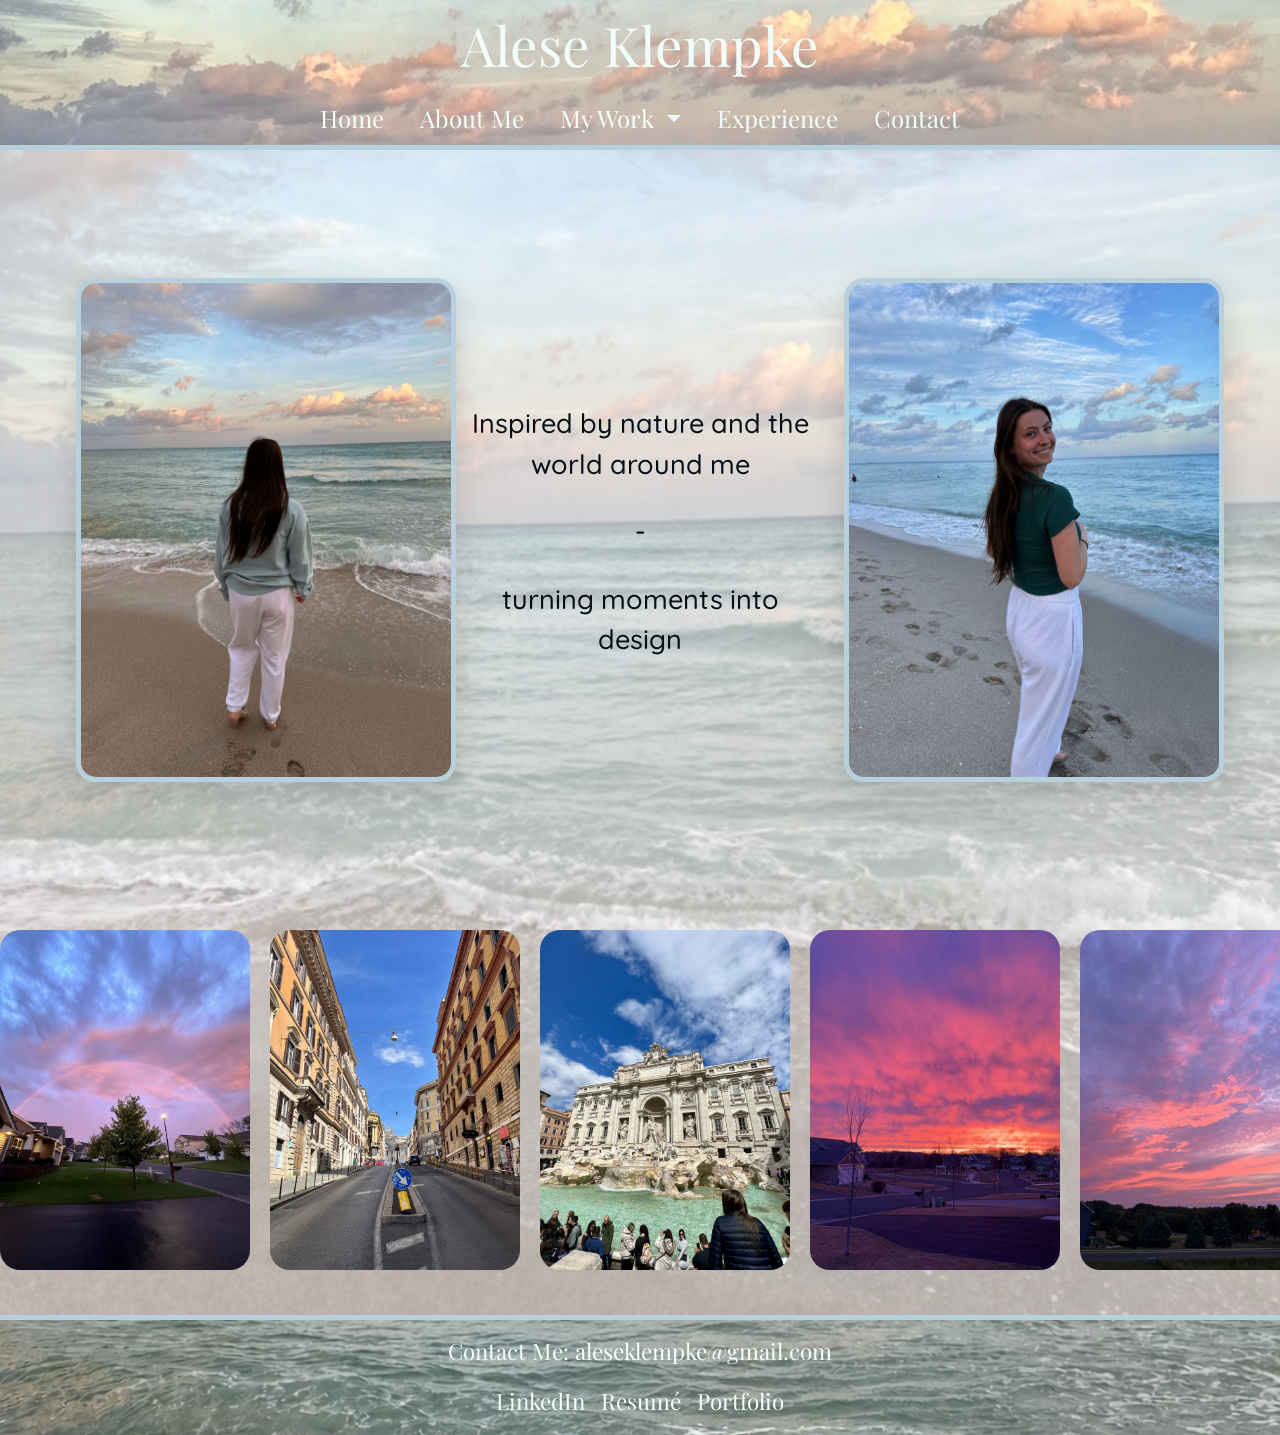
<file: index.html>
<!DOCTYPE html>
<html lang="en">

	<head>
		<link rel="stylesheet" href="https://cdnjs.cloudflare.com/ajax/libs/animate.css/4.1.1/animate.min.css"/>
		
		<meta name="viewport" content="width=device-width, initial-scale=1">

		<title>Home</title>

		<meta name="description" content="An advertising designer who enjoys capturing the world. Marketing, advertising, graphic design, digital media.">

		<meta property="og:image" content="https://aleseklempke.github.io/images/headshot1.webp">

		<link rel="icon" href="images/sunfavicon.ico" type="image/x-icon">

		<link href="https://cdn.jsdelivr.net/npm/bootstrap@5.3.8/dist/css/bootstrap.min.css" rel="stylesheet" integrity="sha384-sRIl4kxILFvY47J16cr9ZwB07vP4J8+LH7qKQnuqkuIAvNWLzeN8tE5YBujZqJLB" crossorigin="anonymous">
		<link href="https://cdnjs.cloudflare.com/ajax/libs/font-awesome/6.5.0/css/all.min.css" rel="stylesheet">

		<meta charset="UTF-8">
		<meta name="viewport" content="width=device-width, initial-scale=1.0">

		<link href="https://cdn.jsdelivr.net/npm/bootstrap@5.3.3/dist/css/bootstrap.min.css" rel="stylesheet">
		<link rel="stylesheet" href="styles/style.css">
		<link rel="stylesheet" href="styles/mobile.css">
	</head>
	
	<body>
		<!-- Navigation -->
		<nav class="navbar navbar-expand-md navbar-dark fixed-top">
			<div class="container nav-center">
				<a class="navbar-brand" href="#">Alese Klempke</a>
				<!-- this button shows up on mobile and allows you to open the drop down -->
				<button class="navbar-toggler" type="button" data-bs-toggle="collapse" data-bs-target="#navbarNav" aria-controls="navbarNav" aria-expanded="false" aria-label="Toggle navigation">
					<span class="navbar-toggler-icon"></span>
				</button>
				<div class="collapse navbar-collapse" id="navbarNav">
					<ul class="navbar-nav ms-auto">
						<li class="nav-item">
							<a class="nav-link" href="index.html">Home</a>
						</li>
						<li class="nav-item">
							<a class="nav-link" href="aboutme.html">About Me</a>
						</li>
						<li class="nav-item dropdown">
							<a class="nav-link dropdown-toggle" href="#" role="button"
								data-bs-toggle="dropdown" aria-expanded="false">
								My Work
							</a>

							<ul class="dropdown-menu">
								<li><a class="dropdown-item" href="print.html">Print</a></li>
								<li><a class="dropdown-item" href="digital.html">Digital</a></li>
							</ul>
						</li>
						<li class="nav-item">
							<a class="nav-link" href="experience.html">Experience</a>
						</li>
						<li class="nav-item">
							<a class="nav-link" href="contact.html">Contact</a>
						</li>
					</ul>
				</div>
			</div>
		</nav>

		<!-- Hero Section -->
		<section id="hero" class="hero-section">
			<div class="container-fluid">
				<div class="row align-items-center">
					<div class="col-md-4">
						<img src="images/florida.webp" class="hero-img">
					</div>
					<div class="col-md-4">
						<p class="lead mb-4"></a>Inspired by nature and the world around me</p>
						<p class="lead mb-4">-</p>
						<p class="lead mb-4">turning moments into design</p>
					</div>
					<div class="col-md-4">
						<img src="images/meonthebeach.webp" class="hero-img">
					</div>
				</div>
			</div>
		</section>		
		
		<!-- Photo Carousel -->
		<div class="carousel">
			<!-- <button class="carousel-btn left" onclick="moveSlide(-1)">&#10094;</button> -->

			<div class="carousel-track" id="carouselTrack">
				<!--photos 1-15 -->
				<img src="images/rainbow.webp" alt="Photo 1">
				<img src="images/italystreet.webp" alt="Photo 2">
				<img src="images/trevifountain.webp" alt="Photo 3">
				<img src="images/pinksunset.webp" alt="Photo 4">
				<img src="images/pinkpurplesunset.webp" alt="Photo 5">
				<img src="images/gondola.webp" alt="Photo 6">
				<img src="images/statefair.webp" alt="Photo 7">
				<img src="images/sunset.webp" alt="Photo 8">
				<img src="images/venice.webp" alt="Photo 9">
				<img src="images/insideofcolosseum.webp" alt="Photo 10">
				<img src="images/anotherrainbow.webp" alt="Photo 11">
				<img src="images/venicestreets.webp" alt="Photo 12">
				<img src="images/palmtrees.webp" alt="Photo 13">
				<img src="images/blueocean.webp" alt="Photo 14">
				<img src="images/venicelake.webp" alt="Photo 15">

				<!-- duplicate photos 1-15 again -->
				 <img src="images/rainbow.webp" alt="Photo 1">
				<img src="images/italystreet.webp" alt="Photo 2">
				<img src="images/trevifountain.webp" alt="Photo 3">
				<img src="images/pinksunset.webp" alt="Photo 4">
				<img src="images/pinkpurplesunset.webp" alt="Photo 5">
				<img src="images/gondola.webp" alt="Photo 6">
				<img src="images/statefair.webp" alt="Photo 7">
				<img src="images/sunset.webp" alt="Photo 8">
				<img src="images/venice.webp" alt="Photo 9">
				<img src="images/insideofcolosseum.webp" alt="Photo 10">
				<img src="images/anotherrainbow.webp" alt="Photo 11">
				<img src="images/venicestreets.webp" alt="Photo 12">
				<img src="images/palmtrees.webp" alt="Photo 13">
				<img src="images/blueocean.webp" alt="Photo 14">
				<img src="images/venicelake.webp" alt="Photo 15">
			</div>

			<!-- <button class="carousel-btn right" onclick="moveSlide(1)">&#10095;</button> -->
		</div>

		<footer class="site-footer">
			<div class="footer-content">
				<p>Contact Me: aleseklempke@gmail.com

				<p>
					<a href="https://www.linkedin.com/in/alese-klempke-520113363/" target="_blank">LinkedIn</a>
					<a href="https://b2ecb5e9-d43c-4726-bef8-1e2089702398.filesusr.com/ugd/9234f1_e55ea802aafe4021af4e179aff93436c.pdf" target="_blank">Resumé</a>
					<a href="https://www.canva.com/design/DAG9OL10SzY/IoiDsDWVdAYQS8tSmVMANA/view?utm_content=DAG9OL10SzY&utm_campaign=designshare&utm_medium=link2&utm_source=uniquelinks&utlId=h9655889e53" target="_blank">Portfolio</a>
				</p>
			</div>
		</footer>

		<script src="https://cdn.jsdelivr.net/npm/bootstrap@5.3.8/dist/js/bootstrap.bundle.min.js" integrity="sha384-FKyoEForCGlyvwx9Hj09JcYn3nv7wiPVlz7YYwJrWVcXK/BmnVDxM+D2scQbITxI" crossorigin="anonymous"></script>

	</body>
</html>
</file>
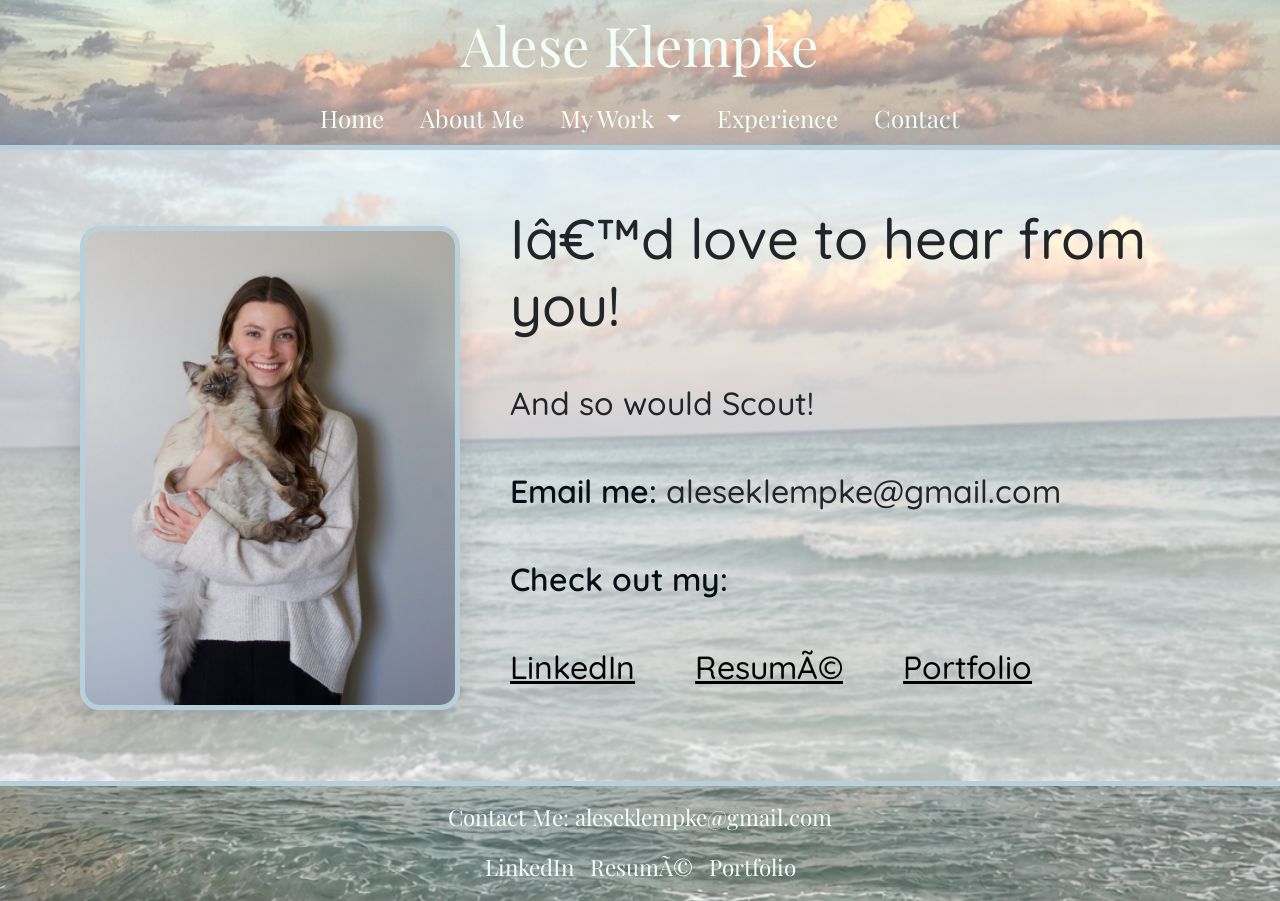
<file: contact.html>
<!DOCTYPE html>
<html lang="en">

	<head>
		<link rel="stylesheet" href="https://cdnjs.cloudflare.com/ajax/libs/animate.css/4.1.1/animate.min.css"/>
		
		<meta name="viewport" content="width=device-width, initial-scale=1">

		<title>Contact</title>

		<meta name="description" content="An advertising designer who enjoys capturing the world. Marketing, advertising, graphic design, digital media.">

		<meta property="og:image" content="https://aleseklempke.github.io/images/headshot1.webp">

		<link rel="icon" href="images/sunfavicon.ico" type="image/x-icon">

		<link href="https://cdn.jsdelivr.net/npm/bootstrap@5.3.8/dist/css/bootstrap.min.css" rel="stylesheet" integrity="sha384-sRIl4kxILFvY47J16cr9ZwB07vP4J8+LH7qKQnuqkuIAvNWLzeN8tE5YBujZqJLB" crossorigin="anonymous">

		<link href="https://cdn.jsdelivr.net/npm/bootstrap@5.3.3/dist/css/bootstrap.min.css" rel="stylesheet">
		<link href="./styles/style.css" rel="stylesheet">
		<link rel="stylesheet" href="styles/mobile.css">


	</head>
	
	<body>
		<!-- Navigation -->
		<nav class="navbar navbar-expand-md navbar-dark fixed-top">
			<div class="container nav-center">
				<a class="navbar-brand" href="#">Alese Klempke</a>
				<!-- this button shows up on mobile and allows you to open the drop down -->
				<button class="navbar-toggler" type="button" data-bs-toggle="collapse" data-bs-target="#navbarNav" aria-controls="navbarNav" aria-expanded="false" aria-label="Toggle navigation">
					<span class="navbar-toggler-icon"></span>
				</button>
				<div class="collapse navbar-collapse" id="navbarNav">
					<ul class="navbar-nav ms-auto">
						<li class="nav-item">
							<a class="nav-link" href="index.html">Home</a>
						</li>
						<li class="nav-item">
							<a class="nav-link" href="aboutme.html">About Me</a>
						</li>
						<li class="nav-item dropdown">
							<a class="nav-link dropdown-toggle" href="#" role="button"
								data-bs-toggle="dropdown" aria-expanded="false">
								My Work
							</a>

							<ul class="dropdown-menu">
								<li><a class="dropdown-item" href="print.html">Print</a></li>
								<li><a class="dropdown-item" href="digital.html">Digital</a></li>
							</ul>
						</li>
						<li class="nav-item">
							<a class="nav-link" href="experience.html">Experience</a>
						</li>
						<li class="nav-item">
							<a class="nav-link" href="contact.html">Contact</a>
						</li>
					</ul>
				</div>
			</div>
		</nav>

		<!-- Contact Section -->
		<section class="contact-section">

			<div class="contact-image">
				<img src="images/mescout.webp" alt="Alese with Scout">
			</div>

			<div class="contact-content">
				<h1>I’d love to hear from you!</h1>
				<p class="subtitle">And so would Scout!</p>

				<p class="email-line">
					<span>Email me:</span> aleseklempke@gmail.com
				</p>

				<p class="check-line">Check out my:</p>

				<div class="contact-links">
					<a href="https://www.linkedin.com/in/alese-klempke-520113363/" target="_blank">LinkedIn</a>

					<a href="https://b2ecb5e9-d43c-4726-bef8-1e2089702398.filesusr.com/ugd/9234f1_e55ea802aafe4021af4e179aff93436c.pdf" target="_blank">Resumé</a>

					<a href="https://www.canva.com/design/DAG9OL10SzY/IoiDsDWVdAYQS8tSmVMANA/view?utm_content=DAG9OL10SzY&utm_campaign=designshare&utm_medium=link2&utm_source=uniquelinks&utlId=h9655889e53" target="_blank">Portfolio</a>
				</div>
			</div>

		</section>

		<footer class="site-footer">
			<div class="footer-content">
				<p>Contact Me: aleseklempke@gmail.com

				<p>
					<a href="https://www.linkedin.com/in/alese-klempke-520113363/" target="_blank">LinkedIn</a>
					<a href="https://b2ecb5e9-d43c-4726-bef8-1e2089702398.filesusr.com/ugd/9234f1_e55ea802aafe4021af4e179aff93436c.pdf" target="_blank">Resumé</a>
					<a href="https://www.canva.com/design/DAG9OL10SzY/IoiDsDWVdAYQS8tSmVMANA/view?utm_content=DAG9OL10SzY&utm_campaign=designshare&utm_medium=link2&utm_source=uniquelinks&utlId=h9655889e53" target="_blank">Portfolio</a>
				</p>
			</div>
		</footer>

		<script src="https://cdn.jsdelivr.net/npm/bootstrap@5.3.8/dist/js/bootstrap.bundle.min.js" integrity="sha384-FKyoEForCGlyvwx9Hj09JcYn3nv7wiPVlz7YYwJrWVcXK/BmnVDxM+D2scQbITxI" crossorigin="anonymous"></script>

	</body>
</html>
</file>
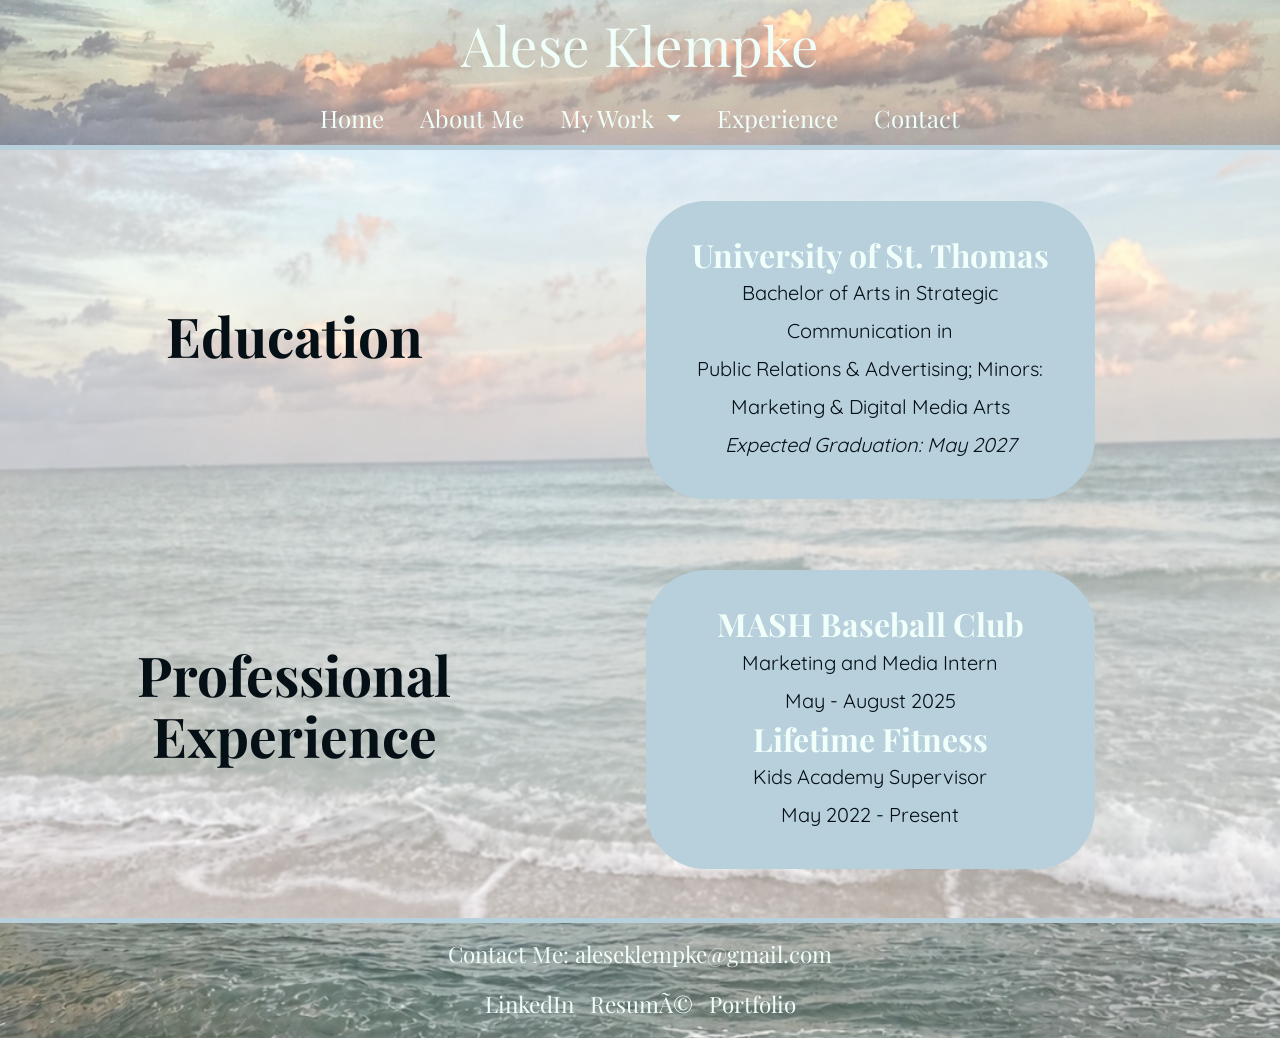
<file: experience.html>
<!DOCTYPE html>
<html lang="en">

	<head>
		<link rel="stylesheet" href="https://cdnjs.cloudflare.com/ajax/libs/animate.css/4.1.1/animate.min.css"/>
		
		<meta name="viewport" content="width=device-width, initial-scale=1">

		<title>Experience</title>

		<meta name="description" content="An advertising designer who enjoys capturing the world. Marketing, advertising, graphic design, digital media.">

		<meta property="og:image" content="https://aleseklempke.github.io/images/headshot1.webp">

		<link rel="icon" href="images/sunfavicon.ico" type="image/x-icon">

		<link href="https://cdn.jsdelivr.net/npm/bootstrap@5.3.8/dist/css/bootstrap.min.css" rel="stylesheet" integrity="sha384-sRIl4kxILFvY47J16cr9ZwB07vP4J8+LH7qKQnuqkuIAvNWLzeN8tE5YBujZqJLB" crossorigin="anonymous">

		<link href="https://cdn.jsdelivr.net/npm/bootstrap@5.3.3/dist/css/bootstrap.min.css" rel="stylesheet">
		<link href="./styles/style.css" rel="stylesheet">
		<link rel="stylesheet" href="styles/mobile.css">
	

	</head>
	
	<body>
		<!-- Navigation -->
		<nav class="navbar navbar-expand-md navbar-dark fixed-top">
			<div class="container nav-center">
				<a class="navbar-brand" href="#">Alese Klempke</a>
				<!-- this button shows up on mobile and allows you to open the drop down -->
				<button class="navbar-toggler" type="button" data-bs-toggle="collapse" data-bs-target="#navbarNav" aria-controls="navbarNav" aria-expanded="false" aria-label="Toggle navigation">
					<span class="navbar-toggler-icon"></span>
				</button>
				<div class="collapse navbar-collapse" id="navbarNav">
					<ul class="navbar-nav ms-auto">
						<li class="nav-item">
							<a class="nav-link" href="index.html">Home</a>
						</li>
						<li class="nav-item">
							<a class="nav-link" href="aboutme.html">About Me</a>
						</li>
						<li class="nav-item dropdown">
							<a class="nav-link dropdown-toggle" href="#" role="button"
								data-bs-toggle="dropdown" aria-expanded="false">
								My Work
							</a>

							<ul class="dropdown-menu">
								<li><a class="dropdown-item" href="print.html">Print</a></li>
								<li><a class="dropdown-item" href="digital.html">Digital</a></li>
							</ul>
						</li>
						<li class="nav-item">
							<a class="nav-link" href="experience.html">Experience</a>
						</li>
						<li class="nav-item">
							<a class="nav-link" href="contact.html">Contact</a>
						</li>
					</ul>
				</div>
			</div>
		</nav>

		<!-- Experience Section -->
		<section class="experience-page">

			<h1 class="experience-title">
				Marketing, Advertising, Graphic Design, Digital Media
			</h1>

			<div class="experience-line"></div>

			<div class="experience-section">
				<div class="experience-label">Education</div>

				<div class="experience-info">
				<h2>University of St. Thomas</h2>
				<p>Bachelor of Arts in Strategic Communication in<br>
				Public Relations & Advertising; Minors:<br>
				Marketing & Digital Media Arts</p>
				<p><em>Expected Graduation: May 2027</em></p>
				</div>
			</div>

			<div class="experience-section">
				<div class="experience-label large-label">
				Professional<br>Experience
				</div>

				<div class="experience-info">
				<h2>MASH Baseball Club</h2>
				<p>Marketing and Media Intern<br>
				May - August 2025</p>

				<h2>Lifetime Fitness</h2>
				<p>Kids Academy Supervisor<br>
				May 2022 - Present</p>
				</div>
			</div>

		</section>

		<footer class="site-footer">
			<div class="footer-content">
				<p>Contact Me: aleseklempke@gmail.com

				<p>
					<a href="https://www.linkedin.com/in/alese-klempke-520113363/" target="_blank">LinkedIn</a>
					<a href="https://b2ecb5e9-d43c-4726-bef8-1e2089702398.filesusr.com/ugd/9234f1_e55ea802aafe4021af4e179aff93436c.pdf" target="_blank">Resumé</a>
					<a href="https://www.canva.com/design/DAG9OL10SzY/IoiDsDWVdAYQS8tSmVMANA/view?utm_content=DAG9OL10SzY&utm_campaign=designshare&utm_medium=link2&utm_source=uniquelinks&utlId=h9655889e53" target="_blank">Portfolio</a>
				</p>
			</div>
		</footer>

		<script src="https://cdn.jsdelivr.net/npm/bootstrap@5.3.8/dist/js/bootstrap.bundle.min.js" integrity="sha384-FKyoEForCGlyvwx9Hj09JcYn3nv7wiPVlz7YYwJrWVcXK/BmnVDxM+D2scQbITxI" crossorigin="anonymous"></script>
		<script src="https://cdn.jsdelivr.net/npm/bootstrap@5.3.0/dist/js/bootstrap.bundle.min.js"></script>
		
		<script src="https://cdn.jsdelivr.net/npm/bootstrap@5.3.3/dist/js/bootstrap.bundle.min.js"></script>

		

	</body>
</html>
</file>
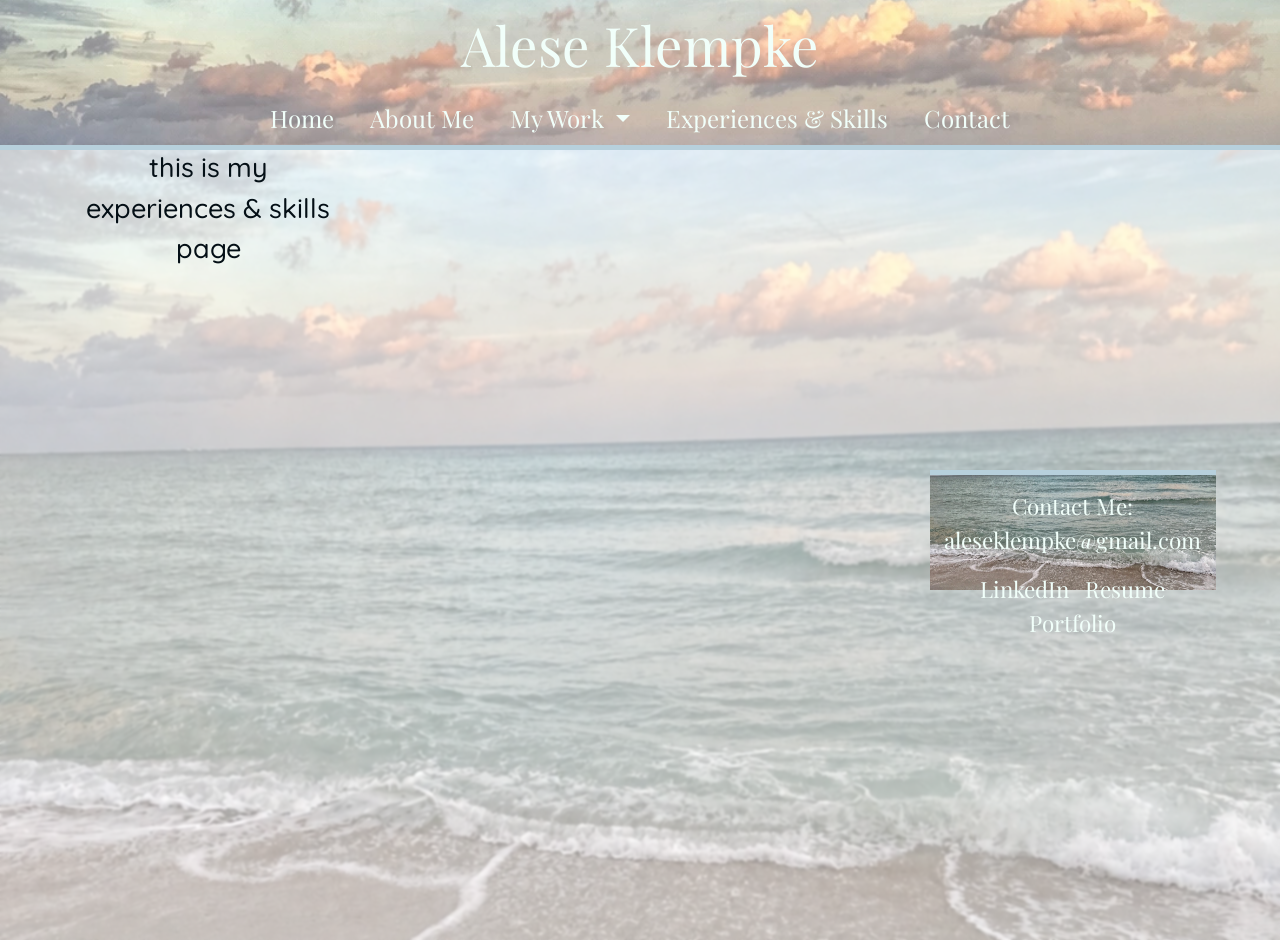
<file: experiences&skills.html>
<!DOCTYPE html>
<html lang="en">

	<head>
		<link rel="stylesheet" href="https://cdnjs.cloudflare.com/ajax/libs/animate.css/4.1.1/animate.min.css"/>
		
		<meta name="viewport" content="width=device-width, initial-scale=1">

		<title>Experiences&Skills</title>

		<meta name="description" content="An advertising designer who enjoys capturing the world. Marketing, advertising, graphic design, digital media.">

		<meta property="og:image" content="https://aleseklempke.github.io/images/headshot1.webp">

		<link rel="icon" href="images/sunfavicon.ico" type="image/x-icon">

		<link href="https://cdn.jsdelivr.net/npm/bootstrap@5.3.8/dist/css/bootstrap.min.css" rel="stylesheet" integrity="sha384-sRIl4kxILFvY47J16cr9ZwB07vP4J8+LH7qKQnuqkuIAvNWLzeN8tE5YBujZqJLB" crossorigin="anonymous">

		<link href="./styles/style.css" rel="stylesheet">

	</head>
	
	<body>
		<!-- Navigation -->
		<nav class="navbar navbar-expand-lg navbar-dark fixed-top">
			<div class="container nav-center">
				<a class="navbar-brand" href="#">Alese Klempke</a>
				<div class="collapse navbar-collapse" id="navbarNav">
					<ul class="navbar-nav ms-auto">
						<li class="nav-item">
							<a class="nav-link" href="index.html">Home</a>
						</li>
						<li class="nav-item">
							<a class="nav-link" href="aboutme.html">About Me</a>
						</li>
						<li class="nav-item dropdown">
							<a class="nav-link dropdown-toggle" role="button"
							data-bs-toggle="dropdown">
								My Work
							</a>
							<ul class="dropdown-menu">
								<li><a class="dropdown-item" href="print.html">Print</a></li>
								<li><a class="dropdown-item" href="digital.html">Digital</a></li>
							</ul>
						</li>
						<li class="nav-item">
							<a class="nav-link" href="experiences&skills.html">Experiences & Skills</a>
						</li>
						<li class="nav-item">
							<a class="nav-link" href="contact.html">Contact</a>
						</li>
					</ul>
				</div>
			</div>
		</nav>

		<!-- Hero Section -->
		<section id="hero" class="hero-section">
			<div class="container-fluid h-100">
				<div class="row align-items-center">
					<div class="col-md-4">
						<p class="lead mb-4"></a>this is my experiences & skills page</p>
					</div>
				</div>
			</div>

		<footer class="site-footer">
			<div class="footer-content">
				<p>Contact Me: aleseklempke@gmail.com

				<p>
					<a href="https://www.linkedin.com/in/alese-klempke-520113363/" target="_blank">LinkedIn</a>
					<a href="https://b2ecb5e9-d43c-4726-bef8-1e2089702398.filesusr.com/ugd/9234f1_e55ea802aafe4021af4e179aff93436c.pdf" target="_blank">Resume</a>
					<a href="https://www.canva.com/design/DAG9OL10SzY/IoiDsDWVdAYQS8tSmVMANA/view?utm_content=DAG9OL10SzY&utm_campaign=designshare&utm_medium=link2&utm_source=uniquelinks&utlId=h9655889e53" target="_blank">Portfolio</a>
				</p>
			</div>
		</footer>

		<script src="https://cdn.jsdelivr.net/npm/bootstrap@5.3.8/dist/js/bootstrap.bundle.min.js" integrity="sha384-FKyoEForCGlyvwx9Hj09JcYn3nv7wiPVlz7YYwJrWVcXK/BmnVDxM+D2scQbITxI" crossorigin="anonymous"></script>
		<script src="https://cdn.jsdelivr.net/npm/bootstrap@5.3.0/dist/js/bootstrap.bundle.min.js"></script>
		
		<script src="https://cdn.jsdelivr.net/npm/bootstrap@5.3.3/dist/js/bootstrap.bundle.min.js"></script>
	</body>
</html>
</file>
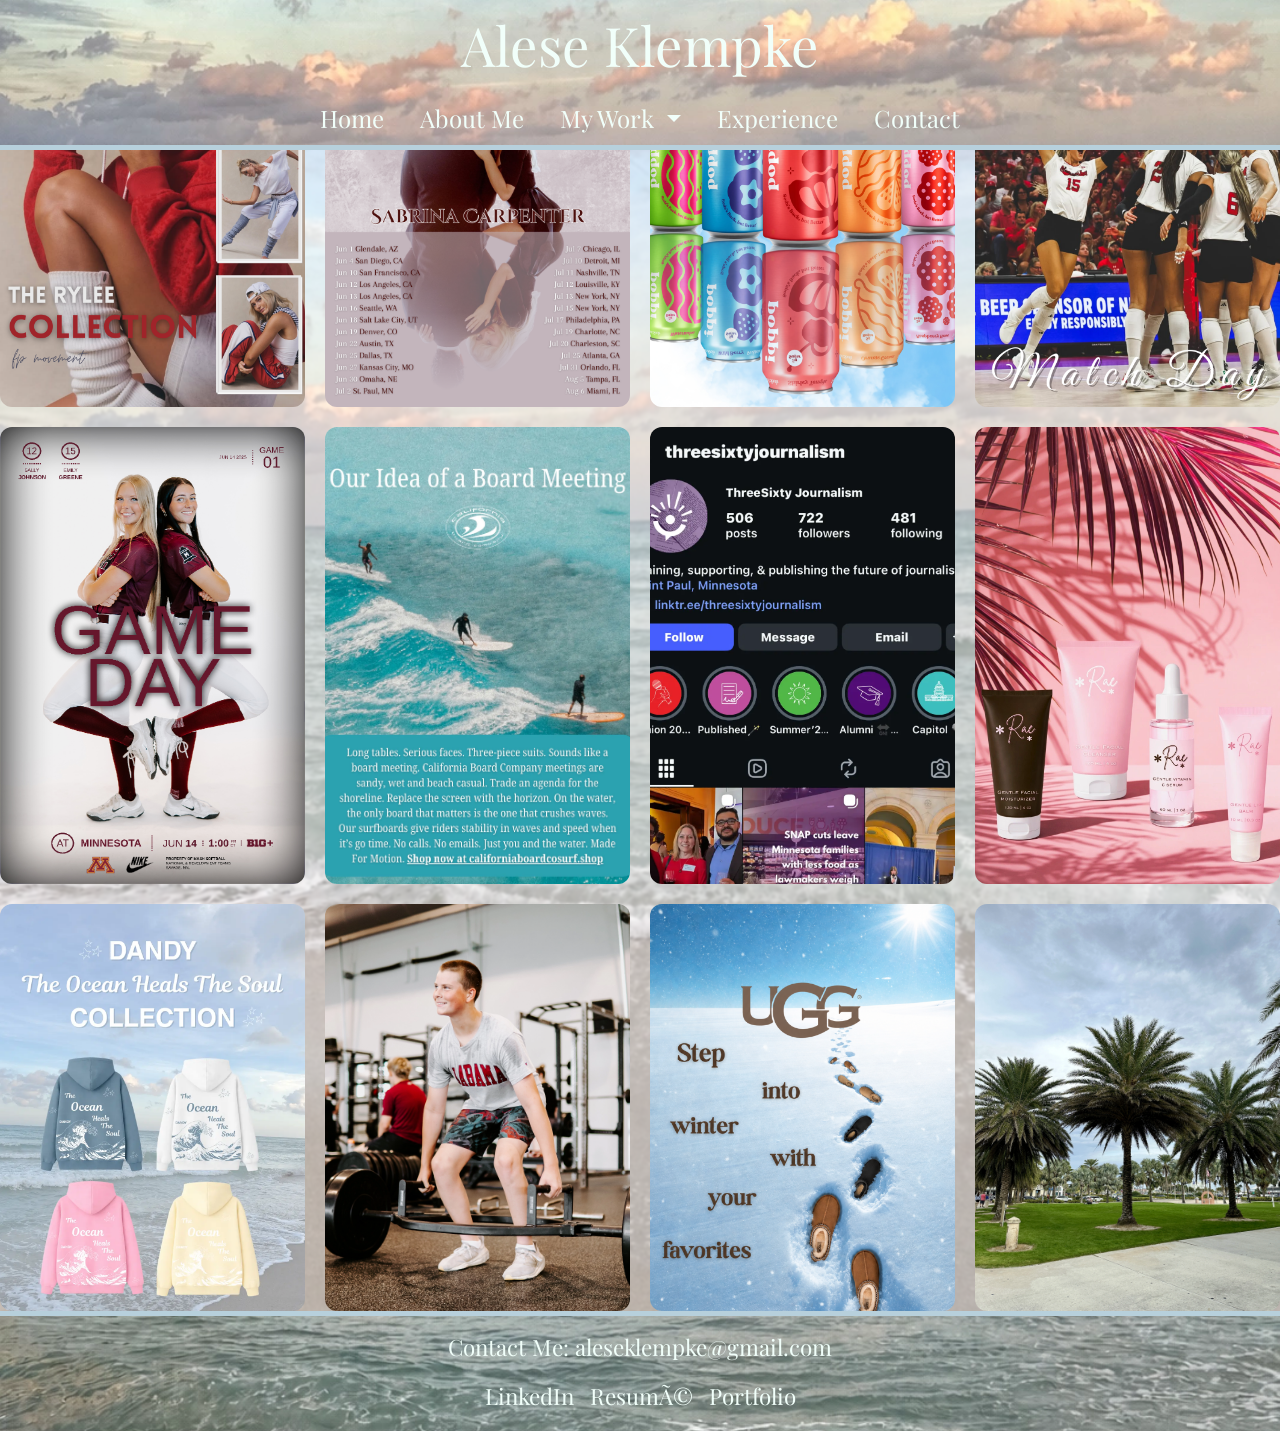
<file: print.html>
<!DOCTYPE html>
<html lang="en">

	<head>
		<link rel="stylesheet" href="https://cdnjs.cloudflare.com/ajax/libs/animate.css/4.1.1/animate.min.css"/>
		
		<meta name="viewport" content="width=device-width, initial-scale=1">

		<title>Print</title>

		<meta name="description" content="An advertising designer who enjoys capturing the world. Marketing, advertising, graphic design, digital media.">

		<meta property="og:image" content="https://aleseklempke.github.io/images/headshot1.webp">

		<link rel="icon" href="images/sunfavicon.ico" type="image/x-icon">

		<link href="https://cdn.jsdelivr.net/npm/bootstrap@5.3.8/dist/css/bootstrap.min.css" rel="stylesheet" integrity="sha384-sRIl4kxILFvY47J16cr9ZwB07vP4J8+LH7qKQnuqkuIAvNWLzeN8tE5YBujZqJLB" crossorigin="anonymous">

		<link href="https://cdn.jsdelivr.net/npm/bootstrap@5.3.3/dist/css/bootstrap.min.css" rel="stylesheet">
		<link href="./styles/style.css" rel="stylesheet">
		<link rel="stylesheet" href="styles/mobile.css">


	</head>
	
	<body>
		<!-- Navigation -->
		<nav class="navbar navbar-expand-md navbar-dark fixed-top">
			<div class="container nav-center">
				<a class="navbar-brand" href="#">Alese Klempke</a>
				<!-- this button shows up on mobile and allows you to open the drop down -->
				<button class="navbar-toggler" type="button" data-bs-toggle="collapse" data-bs-target="#navbarNav" aria-controls="navbarNav" aria-expanded="false" aria-label="Toggle navigation">
					<span class="navbar-toggler-icon"></span>
				</button>
				<div class="collapse navbar-collapse" id="navbarNav">
					<ul class="navbar-nav ms-auto">
						<li class="nav-item">
							<a class="nav-link" href="index.html">Home</a>
						</li>
						<li class="nav-item">
							<a class="nav-link" href="aboutme.html">About Me</a>
						</li>
						<li class="nav-item dropdown">
							<a class="nav-link dropdown-toggle" href="#" role="button"
								data-bs-toggle="dropdown" aria-expanded="false">
								My Work
							</a>

							<ul class="dropdown-menu">
								<li><a class="dropdown-item" href="print.html">Print</a></li>
								<li><a class="dropdown-item" href="digital.html">Digital</a></li>
							</ul>
						</li>
						<li class="nav-item">
							<a class="nav-link" href="experience.html">Experience</a>
						</li>
						<li class="nav-item">
							<a class="nav-link" href="contact.html">Contact</a>
						</li>
					</ul>
				</div>
			</div>
		</nav>

		<!-- Grid Section -->
		<section class="photo-collage">
  			<div class="collage-grid">

   				<div class="collage-item" onclick="openModal(['images/FPRed.webp', 'images/FPBlue.webp'], 'FP Movement x Rylee Arnold', 'These graphics were pieces I created for fun to learn how to use elements of text or images to make the background image stand out. Usually when I create work with multiple images I stack them on top of each other and find a space for them so they don’t cover the main image. For these graphics, I wanted to choose a background image and bring in elements that draw the focus of the main image as well as those elements. This was the reason I chose the images in frames on the side. I then matched the text color to the color in the images for both graphics. I wanted these pieces to be for Instagram that could be a sponsored ad for the collection or sale.')">
					<img src="images/FPRed.webp" alt="Photo 1">
				<div class="hover-text">FP Movement x Rylee Arnold</div>
    			</div>

    			<div class="collage-item" onclick="openModal(['images/SCPurple.webp', 'images/SCMaroon.webp'], 'Sabrina Carpenter Tour Dates Annoucement', 'I am a big fan of Sabrina Carpenter and love her Instagram posts that announce her tours with the tour dates. I wanted to create my own version of one for her new album. I used the Easy Reflection App on Canva to make the image reflect on the first graphic. In the second graphic I put a textured background over a solid background and moved it up so that the image looked like it overlaid into both layers. I matched the colors and text with the outfit in the image and added little details throughout the graphics to make it more fun. The image and name of the tour were my main focus which is why the dates aren’t as prominent. This was fun to make because it was a different type of design I’ve never tried before.')">
					<img src="images/SCPurple.webp" alt="Photo 2">
					<div class="hover-text">Sabrina Carpenter Tour Dates Annoucement</div>
    			</div>

    			<div class="collage-item" onclick="openModal(['images/poppi.webp'], 'Poppi Summer Collection', 'This graphic was something that I created for fun to learn how to make objects reflect over an axis. I like how Poppi does this on their Instagram post and I wanted to recreate my own. I used the Easy Reflection App on Canva to make the cans reflect. From there I resized them all to match the reflection. I also experimented with bubble font letters which was a new look for me when creating and I really like it. This graphic was a good opportunity for me to learn new tools on Canva and expand my creativity when creating pieces.')">
					<img src="images/poppi.webp" alt="Photo 3">
					<div class="hover-text">Poppi Summer Collection</div>
   				</div>

   				<div class="collage-item" onclick="openModal(['images/NEMIN.webp', 'images/NEOH.webp', 'images/NEPUR.webp'], 'Nebraska Volleyball Game Day', 'I have been a Nebraska Volleyball fan for years and wanted to make my own version of their Game Day posts. I picked three games they played last year and used the game information on each graphic. I liked the idea of having Match Day in fancy writing to stand out more. I wanted the graphics to be cohesive which is why the text is the same just with different information. This project I created for fun helped me learn how to balance professional with fun and let me go down a different avenue in design which is sports.')">
					<img src="images/NEMIN.webp" alt="Photo 4">
					<div class="hover-text">Nebraska Volleyball Game Day</div>
    			</div>

    			<div class="collage-item" onclick="openModal(['images/MASHWHITE.webp', 'images/MASHBLACK.webp'], 'MASH Game Day', 'These were my first Game Day graphics for Instagram posts on MASH Baseball’s page. This was my first time making graphics in Photoshop. I learned how to edit photos, add shadows to the background, and icons on the screen.')">
					<img src="images/MASHWHITE.webp" alt="Photo 5">
					<div class="hover-text">MASH Game Day</div>
    			</div>

    			<div class="collage-item" onclick="openModal(['images/PrintAd2.webp', 'images/PrintAd1.webp', 'images/PrintAd3.webp'], 'California Board Company Print Ads', 'For my Writing in Strat Comm class, I created an advertising campaign for a company that had little to no advertising. I chose California Board Company and these were my 3 print ads I made for the campaign. I learned how to make print ads for the first time, how to write headlines and body copy, and was able to expand my skill in designing graphics.')">
					<img src="images/PrintAd2.webp" alt="Photo 6">
					<div class="hover-text">California Board Company Print Ads</div>
    			</div>

    			<div class="collage-item" onclick="openModal(['images/360Cover3.webp', 'images/360Cover1.webp', 'images/360Cover5.webp', 'images/360Cover4.webp', 'images/ScrapbookFront.webp', 'images/ScrapbookBack.webp', 'images/PurpleFront.webp', 'images/PurpleBack.webp'], 'ThreeSixty Journalism Client Work', 'For my Media Design class we worked with a St. Thomas client to help improve their social media accounts. This was a group project and we each took an area we felt strongest in to give the best result. The client we worked with is ThreeSixty Journalism. I chose to revamp their Instagram and LinkedIn profile pictures, LinkedIn cover photo, Instagram story highlight covers, and design a couple post templates for their student story posts. I learned how to redesign on social media for a brand which was fun. I also learned how to blend my ideas with my group members as well as the client to create work that was improved and what the client was looking for.')">
					<img src="images/360Cover3.webp" alt="Photo 7">
					<div class="hover-text">ThreeSixty Journalism Client Work</div>
    			</div>

    			<div class="collage-item" onclick="openModal(['images/RaeInsta.webp', 'images/RaeGraphic.webp'], 'Rae Skincare Brand', 'In my graphic design class we had to create packaging for a box. It could be whatever we wanted and I decided to come up with my own brand of skincare called Rae. I’ve always loved the same Rae because it was simple and unique which is what I envisioned the skincare brand to be. I took the box an extra step and created my own skincare products for the brand and made social media graphic mockups for them. This project taught me how to create packaging for a box, products, and how to decide on what branding I wanted.')">
					<img src="images/RaeInsta.webp" alt="Photo 8">
					<div class="hover-text">Rae Skincare Brand</div>
    			</div>

    			<div class="collage-item" onclick="openModal(['images/DANDYCollection.webp', 'images/BlueHoodie.webp', 'images/PinkHoodie.webp', 'images/WhiteHoodie.webp', 'images/YellowHoodie.webp'], 'DANDY Collection', 'I’ve never designed clothing before and with this four piece collection of DANDY hoodies, I was able to experiment and create my own design. DANDY makes really unique designs for their hoodies and I wanted to create my own that represented me. I love the ocean and nature and made a design to represent that. I chose blue, white, pink, and yellow for the colors because they are my favorite colors to wear and also give a calming feeling just like the ocean. This project let me explore the world of design within fashion and I love how they turned out.')">
					<img src="images/DANDYCollection.webp" alt="Photo 9">
					<div class="hover-text">DANDY Collection</div>
    			</div>

      			<div class="collage-item" onclick="openModal(['images/MASHGray.webp', 'images/MASHRed.webp', 'images/MASHBW.webp', 'images/MASHGym.webp', 'images/MASHGirl1.webp', 'images/MASHGirl2.webp'], 'MASH Internship Photos', 'During my Marketing & Media internship with MASH Baseball, I was able to take photos with a professional camera and learn how to edit them. I’ve used a professional camera a couple of times but this internship allowed me to take photos of anything and find what looks good. I learned how to use Photoshop to edit the photos which was fun to experiment with. I love taking photos and had a lot of fun with these.')">
					<img src="images/MASHGray.webp" alt="Photo 10">
					<div class="hover-text">MASH Internship Photos</div>
    			</div>

   				 <div class="collage-item" onclick="openModal(['images/UGG.webp', 'images/UGG1.webp', 'images/UGG2.webp'], 'UGG Winter Favorites', 'For my Media Design class, we had to take a piece of work we had previously made and improve it. I chose a graphic I made for a Winter Collection for UGG. I improved the footprints to make them look more realistic with the boots in them. I wanted the text to look like a trail to match the footprint path. It was important that I made the UGG logo stand out. To make it feel more like winter I added realistic looking snowflakes to the background. By taking feedback and improving my design, I learned that sometimes the first design isn’t always the best and improvement makes for a better piece of work.')">
					<img src="images/UGG.webp" alt="Photo 11">
					<div class="hover-text">UGG Winter Favorites</div>
    			</div>

    			<div class="collage-item" onclick="openModal(['images/palmtrees.webp', 'images/blueocean.webp', 'images/hollywoodsign.webp', 'images/lakeclouds.webp', 'images/tree.webp', 'images/tulips.webp', 'images/italylake.webp', 'images/italytrees.webp', 'images/clouds.webp', 'images/planeclouds.webp'],'Nature Photos', 'I love nature and taking photos of nature. This is a collection of my favorite photos I’ve taken of the world around me. Some are at home and others are from vacations I’ve taken. I wanted to show something that I love to do that can also be art.')">
					<img src="images/palmtrees.webp" alt="Photo 12">
					<div class="hover-text">Nature Photos</div>
    			</div>

  			</div>
		</section>

		<div id="modal" class="modal">
			<span class="close" onclick="closeModal()">&times;</span>

			<div class="modal-content">
				<div id="modalImages" class="modal-image-scroll"></div>

				<h2 id="modalTitle"></h2>
				<p id="modalText"></p>
			</div>
		</div>

		<footer class="site-footer">
			<div class="footer-content">
				<p>Contact Me: aleseklempke@gmail.com

				<p>
					<a href="https://www.linkedin.com/in/alese-klempke-520113363/" target="_blank">LinkedIn</a>
					<a href="https://b2ecb5e9-d43c-4726-bef8-1e2089702398.filesusr.com/ugd/9234f1_e55ea802aafe4021af4e179aff93436c.pdf" target="_blank">Resumé</a>
					<a href="https://www.canva.com/design/DAG9OL10SzY/IoiDsDWVdAYQS8tSmVMANA/view?utm_content=DAG9OL10SzY&utm_campaign=designshare&utm_medium=link2&utm_source=uniquelinks&utlId=h9655889e53" target="_blank">Portfolio</a>
				</p>
			</div>
		</footer>

		<script src="https://cdn.jsdelivr.net/npm/bootstrap@5.3.8/dist/js/bootstrap.bundle.min.js" integrity="sha384-FKyoEForCGlyvwx9Hj09JcYn3nv7wiPVlz7YYwJrWVcXK/BmnVDxM+D2scQbITxI" crossorigin="anonymous"></script>

		<script>
		function openModal(images, title, text) {
			const modal = document.getElementById("modal");
			const modalImages = document.getElementById("modalImages");
			const modalTitle = document.getElementById("modalTitle");
			const modalText = document.getElementById("modalText");

			modalImages.innerHTML = "";

			images.forEach(function(image) {
			const img = document.createElement("img");
			img.src = image;
			img.classList.add("modal-img");
			modalImages.appendChild(img);
			});

			modalTitle.textContent = title;
			modalText.textContent = text;
			modal.style.display = "block";
		}

		function closeModal() {
			document.getElementById("modal").style.display = "none";
		}
		</script>
		
		
	</body>
</html>
</file>
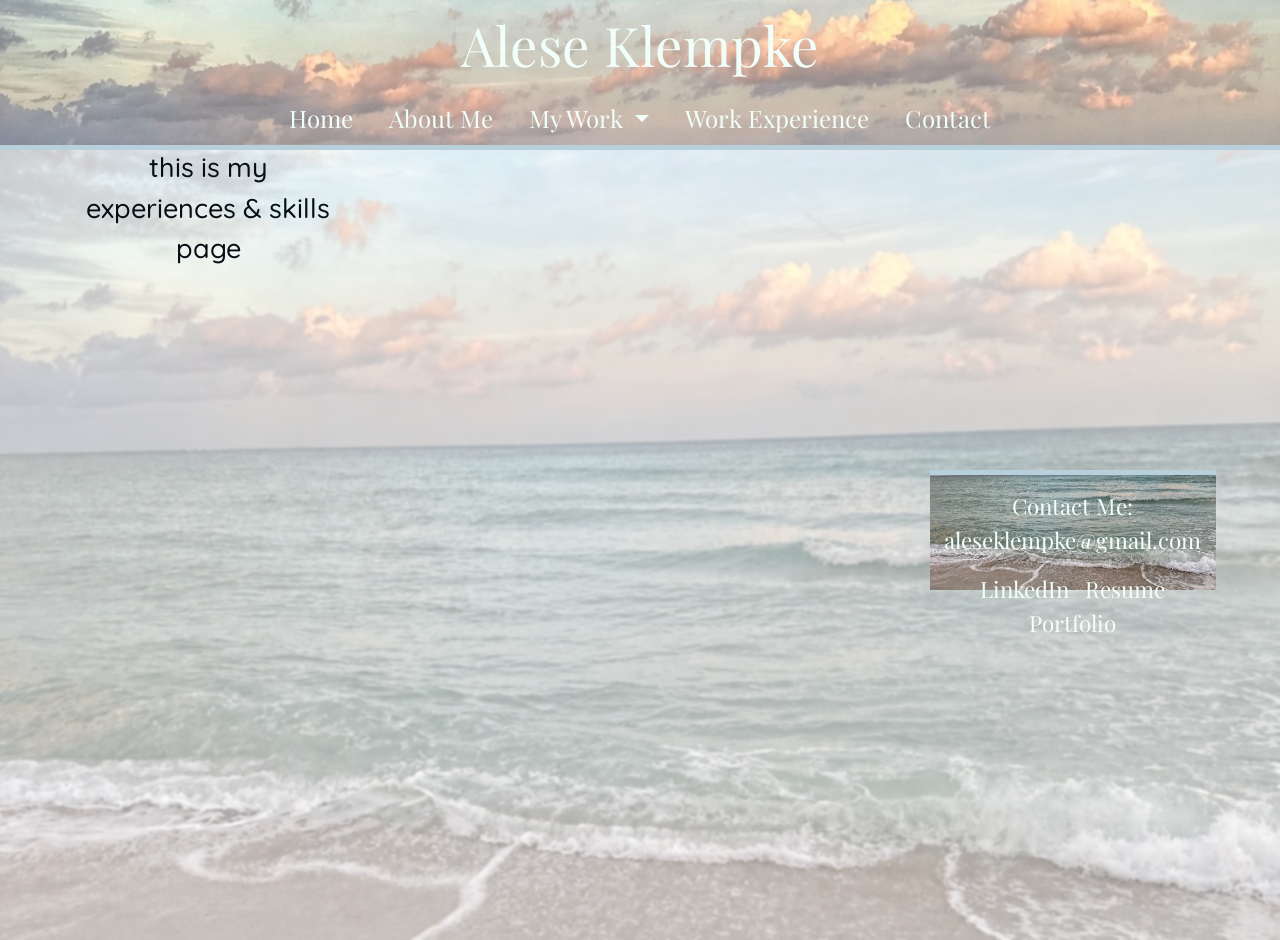
<file: work experience.html>
<!DOCTYPE html>
<html lang="en">

	<head>
		<link rel="stylesheet" href="https://cdnjs.cloudflare.com/ajax/libs/animate.css/4.1.1/animate.min.css"/>
		
		<meta name="viewport" content="width=device-width, initial-scale=1">

		<title>Experiences&Skills</title>

		<meta name="description" content="An advertising designer who enjoys capturing the world. Marketing, advertising, graphic design, digital media.">

		<meta property="og:image" content="https://aleseklempke.github.io/images/headshot1.webp">

		<link rel="icon" href="images/sunfavicon.ico" type="image/x-icon">

		<link href="https://cdn.jsdelivr.net/npm/bootstrap@5.3.8/dist/css/bootstrap.min.css" rel="stylesheet" integrity="sha384-sRIl4kxILFvY47J16cr9ZwB07vP4J8+LH7qKQnuqkuIAvNWLzeN8tE5YBujZqJLB" crossorigin="anonymous">

		<link href="./styles/style.css" rel="stylesheet">

	</head>
	
	<body>
		<!-- Navigation -->
		<nav class="navbar navbar-expand-lg navbar-dark fixed-top">
			<div class="container nav-center">
				<a class="navbar-brand" href="#">Alese Klempke</a>
				<div class="collapse navbar-collapse" id="navbarNav">
					<ul class="navbar-nav ms-auto">
						<li class="nav-item">
							<a class="nav-link" href="index.html">Home</a>
						</li>
						<li class="nav-item">
							<a class="nav-link" href="aboutme.html">About Me</a>
						</li>
						<li class="nav-item dropdown">
							<a class="nav-link dropdown-toggle" role="button"
							data-bs-toggle="dropdown">
								My Work
							</a>
							<ul class="dropdown-menu">
								<li><a class="dropdown-item" href="print.html">Print</a></li>
								<li><a class="dropdown-item" href="digital.html">Digital</a></li>
							</ul>
						</li>
						<li class="nav-item">
							<a class="nav-link" href="work experience.html">Work Experience</a>
						</li>
						<li class="nav-item">
							<a class="nav-link" href="contact.html">Contact</a>
						</li>
					</ul>
				</div>
			</div>
		</nav>

		<!-- Hero Section -->
		<section id="hero" class="hero-section">
			<div class="container-fluid h-100">
				<div class="row align-items-center">
					<div class="col-md-4">
						<p class="lead mb-4"></a>this is my experiences & skills page</p>
					</div>
				</div>
			</div>

		<footer class="site-footer">
			<div class="footer-content">
				<p>Contact Me: aleseklempke@gmail.com

				<p>
					<a href="https://www.linkedin.com/in/alese-klempke-520113363/" target="_blank">LinkedIn</a>
					<a href="https://b2ecb5e9-d43c-4726-bef8-1e2089702398.filesusr.com/ugd/9234f1_e55ea802aafe4021af4e179aff93436c.pdf" target="_blank">Resume</a>
					<a href="https://www.canva.com/design/DAG9OL10SzY/IoiDsDWVdAYQS8tSmVMANA/view?utm_content=DAG9OL10SzY&utm_campaign=designshare&utm_medium=link2&utm_source=uniquelinks&utlId=h9655889e53" target="_blank">Portfolio</a>
				</p>
			</div>
		</footer>

		<script src="https://cdn.jsdelivr.net/npm/bootstrap@5.3.8/dist/js/bootstrap.bundle.min.js" integrity="sha384-FKyoEForCGlyvwx9Hj09JcYn3nv7wiPVlz7YYwJrWVcXK/BmnVDxM+D2scQbITxI" crossorigin="anonymous"></script>
		<script src="https://cdn.jsdelivr.net/npm/bootstrap@5.3.0/dist/js/bootstrap.bundle.min.js"></script>
		
		<script src="https://cdn.jsdelivr.net/npm/bootstrap@5.3.3/dist/js/bootstrap.bundle.min.js"></script>
	</body>
</html>
</file>
<file: styles/style.css>
@import url('https://fonts.googleapis.com/css2?family=Playfair+Display:ital,wght@0,400..900;1,400..900&display=swap');
@import url('https://fonts.googleapis.com/css2?family=Quicksand:wght@300..700&display=swap');

:root {
    --bg-color: #F1FFFA;
    --text-color: #040F16;
    --highlight-color-one: #d2f5f8;
    --highlight-color-two: #187c80;
}

.carousel-control-prev-icon{
    background: var(--highlight-color-two);
}

body {
    background-image: 
    linear-gradient(rgba(255,255,255,0.50), rgba(255,255,255,0.50)),
    url("../images/floridaocean.webp");

    backdrop-filter: blur(1px);
    background-size: cover;
    background-position: center 16%;
}

/* Hero Section */
.hero-section {
    background-color: transparent !important;
    background-size: cover;
    background-position: 50% 50%;
     /* height: 100vh; */
    padding-top: 80px;
    text-align: center;
    width: 90%;
    margin: 0 auto;
    height: 100vh;
    display: flex;
    align-items: center;
    justify-content: center;
    margin-top: 40px;
    margin-bottom: 0px;
}

.hero-section p.lead {
    color: #040F16;
    font-size: 27px;
    margin-top: 27px;
    font-weight: 500;
    font-family: "Quicksand", sans-serif;
}

.hero-content {
    display: flex;
    align-items: center;      /* vertically aligns everything */
    justify-content: center;  /* centers the whole group */
    gap: 100px;                /* space between images + text */
    align-items: center;      
    justify-content: center; 
    gap: 100px;                
    text-align: center;
}

.hero-text {
    max-width: 500px;
}

.hero-img {
    width: 380px;  /* adjust size */
    height: auto;
    border: 5px solid #b7d0dc;
    border-radius: 20px;    
    box-shadow: 0 10px 30px rgba(0,0,0,0.15);
}

.bg-light {
    background-color: #F1FFFA;
}

.hero-section h1 {
    font-weight: 700;
    font-family: 'Playfair Display', serif;
    color: #040F16
}

.carousel-section {
    background-color: #f1fffa;
}

.carousel-row {
    display: flex;
    justify-content: center;
    gap: 20px;
}

.carousel-img {
    width: 40px;
    height: 380px;
    object-fit: cover;
    border-radius: 10px;
}

/* navigation */
/* stack navbar items */

.nav-center {
    display: flex;
    flex-direction: column;
    align-items: center;
}

.nav-link {
    font-family: 'Playfair Display', serif;
    font-size: 2.4rem;
    color: #F1FFFA;
    text-decoration: none;
}

/* center the name */
.navbar-brand {
    font-family: 'Playfair Display', serif;
    font-size: 3.4rem;
    color: #F1FFFA;
    text-decoration: none;
    margin: 0;
    text-align: center;
    width: 100;
}

/* center the nav links */
.navbar-nav {
    display: flex;
    justify-content: center;
    width: 100%;
    margin-top: 2px; /* removes space above name */
    margin-bottom: 2px; /* adds space below links */
}

.navbar {
    background-color: #187c80;
    padding: 0px 0;
    background-image: url("../images/floridaocean.webp") !important;
    background-size: cover;
    background-repeat: no-repeat;
    background-position: center 24%;
    border-bottom: 5px solid #b7d0dc;

    height: 150px; /* adjust this to control how much shows */
}

/* remove Bootstrap pushing links to the right */
.ms-auto {
    margin-left: 0 !important;
}

/* optional spacing between links */
.navbar-nav .nav-item {
    margin: 0 10px;
}

.navbar-nav .nav-link {
  font-size: 1.5rem;
}

.navbar-nav .nav-link:hover {
  text-decoration: underline;
}

h2, h3, h4, h5 {
    font-family: 'Playfair Display', serif;
}

.hero-section .lead {
    font-size: 1.5rem;
}

.work-card img {
    height: 300px;
    object-fit: cover;
    border-radius: 0;
}

.work-card {
     font-family: "Quicksand", sans-serif;
     background-color: var(--highlight-color-one);
}



h2 {
    font-weight: 700;
    color: #F1FFFA;
}

.modal-body img {
    width: 100%;
}

.modal-body img {
    width: 100%;
}

.carousel {
  position: relative;
  padding: 30px 0;
  overflow: hidden; /* Hide scrollbar for the auto-animation */
  white-space: nowrap;
  margin-top: -40px; /* adjust this number */
  margin-bottom: 15px;
}

.carousel-track {
  display: flex;
  width: max-content;
  animation: scroll-left 50s linear infinite;
  gap: 20px;
  transition: transform 0.3s ease;
}

.carousel-track:hover {
  animation-play-state: paused; /* Allows user to stop it */
}

.carousel-track img {
  width: 250px;
  height: 340px;
  object-fit: cover;
  flex-shrink: 0;
  border-radius: 20px;
}


html, body {
  height: 75;
  margin: 0;
}

body {
  display: flex;
  flex-direction: column;
}

main {
  flex: 1; /* pushes footer down */
}

.site-footer {
  color: #F1FFFA;
  text-align: center;
  padding: 15px 0;
  font-family: 'Playfair Display', serif;
  font-size: 140%;
  background-image: url("../images/floridaocean.webp") !important;
  background-size: cover;
  background-repeat: no-repeat;
  background-position: center 48%;
  border-top: 5px solid #b7d0dc;

  height: 120px; /* adjust as needed */
}

.site-footer a {
  color: #F1FFFA;
  text-decoration: none;
  margin: 0 5px;
  font-family: 'Playfair Display', serif;
}

.site-footer a:hover {
  text-decoration: underline;
}

.footer-icon {
  width: 24px;
  height: 24px;
  margin: 0 2px;
  vertical-align: middle;
}

.about-photo-collage {
  width: 90%;
  max-width: 1200px;
  margin: 50px auto;
  margin-top: 60px;
  margin-bottom: 30px;
}

.collage-row {
  display: flex;
  justify-content: center;
  gap: 18px;
  margin-bottom: 18px;
}

.collage-row img {
  height: 300px;
  object-fit: cover;
  border-radius: 8px;
}

.row-5 img {
  width: calc((100% - 72px) / 5);
}

.row-4 {
  justify-content: space-between;
}

.row-4 img {
  width: calc((100% - -80px) / 5);
}

/* Grid Section */
.about-photo-collage {
  padding: 10px;
  margin-top: 200px; /* adjust this number */
  margin-bottom: 38px;
  margin-left: 80px;
  margin-right: 80px;
}

.collage-grid {
  display: grid;
  grid-template-columns: repeat(4, 1fr);
  gap: 20px;
}

.collage-item {
  position: relative;
  cursor: pointer;
  overflow: hidden;
  border-radius: 12px;
}

.collage-item img {
  width: 100%;
  height: 100%;
  object-fit: cover;
  display: block;
  transition: transform 0.3s ease;
}

.collage-item:hover img {
  transform: scale(1.08);
}

.hover-text {
  position: absolute;
  inset: 0;
  background: rgba(0, 0, 0, 0.55);
  color: white;
  display: flex;
  justify-content: center;
  align-items: center;
  text-align: center;
  opacity: 0;
  transition: opacity 0.3s ease;
  font-size: 20px;
  font-weight: bold;
  padding: 15px;
  font-family: "Quicksand", sans-serif;
}

.collage-item:hover .hover-text {
  opacity: 1;
}

.modal {
  display: none;
  position: fixed;
  z-index: 9999;
  inset: 0;
  background: rgba(0, 0, 0, 0.85);
  justify-content: center;
  align-items: start;
  padding: 30px;
}

.modal-content {
  background: white;
  max-width: 600px;
  width: 90%;
  border-radius: 12px;
  text-align: center;
  position: relative;

  margin: 0.5% auto;

  padding: 35px;

  position: relative;
}

.modal-content img {
  width: 100%;
  max-height: 500px;
  max-width: 700px;
  object-fit: contain;
  border-radius: 8px;

  flex-shrink: 0;

  scroll-snap-align: center;
}

.modal-image-scroll {
  max-height: 550px;
  overflow-y: auto;
  margin-bottom: 20px;
  display: flex;
  gap: 20px;

  overflow-x: auto;
  overflow-y: hidden;

  scroll-snap-type: x mandatory;

  width: 100%;
  padding-bottom: 10px;
}

.modal-content h2 {
  margin-top: 20px;
  color: #040F16;
  font-size: 25px;
}

.modal-content p {
  font-size: 16px;
  line-height: 1.5;
  font-family: "Quicksand", sans-serif;
  max-width: 85%;
  margin-left: 40px;
  margin-right: 40px;
}


.close {
  position: fixed;
  top: 25px;
  right: 35px;
  color: white;
  font-size: 45px;
  font-weight: bold;
  cursor: pointer;
  z-index: 10000;
}

.close:hover {
  color: #b7d0dc;
}

/* about page */

.about-hero-section {
  width: 80%;
  max-width: 1200px;
  margin: 0 auto;
  margin-top: 200px;
  color: #040F16;
  font-family: 'Playfair Display', serif;
  padding-bottom: 20px !important;
  margin-bottom: 0px !important;
}

.about-hero-section h1 {
  font-size: 4.3rem !important;
  line-height: 0.9;
  word-spacing: 4px;
  letter-spacing: 0px;
}

.about-hero-section p.lead {
  color: #040F16;
  font-family: "Quicksand", sans-serif;
  font-size: 1.35rem;
  font-weight: 500;

   text-align: left;
   max-width: 900px;
   line-height: 1.8;
   word-spacing: 0px;
   letter-spacing: 0px;
}

.about-hero-section .row {
    display: flex;
    align-items: center;
    justify-content: center;
    gap: 20px;
    transform: translateX(15px);
}

.video-collage {
    display: flex;
    flex-wrap: wrap;
    justify-content: center;
    gap: 40px; /* SPACE BETWEEN ALL VIDEOS */
    max-width: 1300px;
    margin: 40px auto;
    padding-top: 170px;
}

/* VERTICAL VIDEOS */
.video-item.vertical {
    width: 290px;
    height: 440px;
}

/* ROW FOR HORIZONTAL VIDEOS */
.horizontal-row {
    display: flex;
    justify-content: space-between;
    width: 1320px; /* SAME WIDTH AS 4 VERTICALS + GAPS */
    margin-top: 20px;

    gap: 35px;          /* BIGGER SPACE BETWEEN HORIZONTAL VIDEOS */

    margin-top: 7px;  /* LESS SPACE BETWEEN TOP + BOTTOM ROWS */

    margin-bottom: 10px; /* MORE SPACE ABOVE FOOTER */
}

/* HORIZONTAL VIDEOS */
.video-item.horizontal {
    width: 640px;
    height: 360px;
}

/* VIDEO STYLING */
.video-item video {
    width: 100%;
    height: 100%;
    object-fit: cover;
    border-radius: 20px;
    display: block;
}

.video-item {
    position: relative;
    overflow: hidden;
    border-radius: 20px;
    cursor: pointer;
}

.video-overlay {
    position: absolute;
    inset: 0;
    background: rgba(0, 0, 0, 0.45);
    color: white;
    display: flex;
    justify-content: center;
    align-items: center;
    text-align: center;
    opacity: 0;
    transition: opacity 0.3s ease;
    padding: 20px;
    pointer-events: none;
}

.video-item:hover .video-overlay {
    opacity: 1;
}

.video-overlay h3 {
    font-size: 26px;
    font-weight: bold;
    font-family: "Quicksand", sans-serif;
}

.video-item:hover video {
    transform: scale(1.04);
}

.video-modal {
    display: none;
    position: fixed;
    z-index: 9999;
    left: 0;
    top: 0;
    width: 100%;
    height: 100%;

    background-color: rgba(0, 0, 0, 0.85);
}

.video-modal-content {
    width: 70%;
    max-width: 900px;
    margin: 80px auto;
}

.video-modal-content video {
    width: 100%;
    max-height: 80vh;
    object-fit: contain;
    border-radius: 15px;
    background: black;
}

.video-close {
    position: absolute;
    top: 25px;
    right: 40px;
    color: white;
    font-size: 50px;
    font-weight: bold;
    cursor: pointer;
}

.video-close:hover {
  color: #b7d0dc;
}

.experience-page {
  min-height: 100vh;
  padding-bottom: 28px;
}

.experience-title {
  text-align: center;
  font-family: Georgia, serif;
  font-size: 34px;
  color: black;
  margin: 20px 0 18px;
}

.experience-line {
  width: 100%;
  height: 2px;
  background-color: black;
  margin-bottom: 70px;
}

.experience-section {
  display: grid;
  grid-template-columns: 40% 60%;
  align-items: center;
  margin: 0 auto 90px;
  width: 90%;
}

.experience-label {
  color: #040F16;
  font-family: 'Playfair Display', serif;
  font-size: 55px;
  font-weight: bold;
  text-align: center;
  justify-self: center;
  margin-top: 95px;
  line-height: 1.1;
}

.large-label {
  padding: 35px 45px;
}

.experience-info {
  background-color: #b7d0dc;
  color: #040F16;
  font-family: 'Playfair Display', serif;
  text-align: center;
  border-radius: 60px;
  width: 65%;
  justify-self: center;
  margin-top: 50px;
  margin-bottom: -75px;
  padding: 35px 25px;
}

.experience-info h2 {
  font-size: 32px;
  margin-bottom: 12px;
  margin: 0;
}

.experience-info p {
  font-size: 20px;
  line-height: 1.9;
  margin-bottom: 22px;
  margin: 0;
  font-family: "Quicksand", sans-serif;
}




.contact-section {
    display: flex;
    align-items: center;
    justify-content: center;
    gap: 50px; /* controls space between image and text */
    padding: 80px;
    padding-top: 205px;
    padding-bottom: 50px;
}

.contact-image {
    flex-shrink: 0;
}

.contact-image img {
    width: 380px;  /* adjust size */
    height: auto;
    border: 5px solid #b7d0dc;
    border-radius: 20px;    
    box-shadow: 0 10px 30px rgba(0,0,0,0.15);
}

.contact-content {
    display: flex;
    flex-direction: column;
    align-items: flex-start;
    max-width: 750px;
}

.contact-content h1 {
    font-size: 3.5rem;
    margin-bottom: 40px;
    font-weight: 500;
    font-family: "Quicksand", sans-serif;
}

.subtitle {
    font-size: 2rem;
    margin-bottom: 40px;
    font-family: "Quicksand", sans-serif;
    font-weight: 500;
}

.email-line {
    font-size: 2rem;
    margin-bottom: 40px;
    font-family: "Quicksand", sans-serif;
    font-weight: 500;
}

.email-line span,
.check-line {
    color: #040F16;
    font-weight: 600;
    font-family: "Quicksand", sans-serif;
}

.check-line {
    font-size: 2rem;
    margin-bottom: 40px;
    font-family: "Quicksand", sans-serif;
}

.contact-links {
    display: flex;
    gap: 60px;
    margin-bottom: 40px;
}

.contact-links a {
    font-size: 2rem;
    color: black;
    text-decoration: underline;
    font-family: "Quicksand", sans-serif;
    font-weight: 500;
}

.contact-links a:hover {
    color: #F1FFFA;
}

@media screen and (max-width: 900px) {
  .collage-grid {
    grid-template-columns: repeat(2, 1fr);
  }
}

@media screen and (max-width: 600px) {
  .collage-grid {
    grid-template-columns: 1fr;
  }
}

@keyframes scroll-left {
  0% { transform: translateX(0); }
  100% { transform: translateX(-50%); } /* Adjust based on duplication */
}
</file>
<file: styles/mobile.css>
/* this is a media query that will apply the styles you add only at certain breakpoints. this one is set up to target screens with a maximum width of 768px — which is the bootstrap 'md' breakpoint. you can adjust that number to be anything. */

@media only screen and (max-width: 768px) {
    
    /* mobile specific styling rules go in here */

    .hero-section {
        /* set your hero to be larger than a screen if needed to avoid overlap with the carousel on mobile */
        height: auto;   
        padding-top: 150px; /* pushes whole hero lower */
        min-height: 100vh;
    }

    .hero-section .hero-img{
        width: 100%;
        display: block;
        margin-top: 10px;
    }

    .hero-text {
      margin-bottom: 20px; /* reduce text → image spacing */
    }


    .carousel-track {
        /* add some margin back on top */
        margin-top: 40px;
    }

    .mobile-menu-btn {
        display: block;
        position: absolute;
        top: 20px;
        right: 25px;
        z-index: 9999;
        background: none;
        border: none;
        font-size: 32px;
        color: white;
    }

    .nav-links {
        display: none;
        flex-direction: column;
        text-align: center;
        background: rgba(0, 0, 0, 0.7);
        width: 100%;
        position: absolute;
        top: 100%;
        left: 0;
        z-index: 9998;
    }

    .nav-links.active {
        display: flex;
    }

    .about-section,
    .about-hero,
    .hero-content {
        padding-top: 20px;
        margin-top: 0;
    }

    .hero-img {
        margin-top: 0;
        justify-content: center !important;
        align-items: center !important
    }

    

}
</file>
